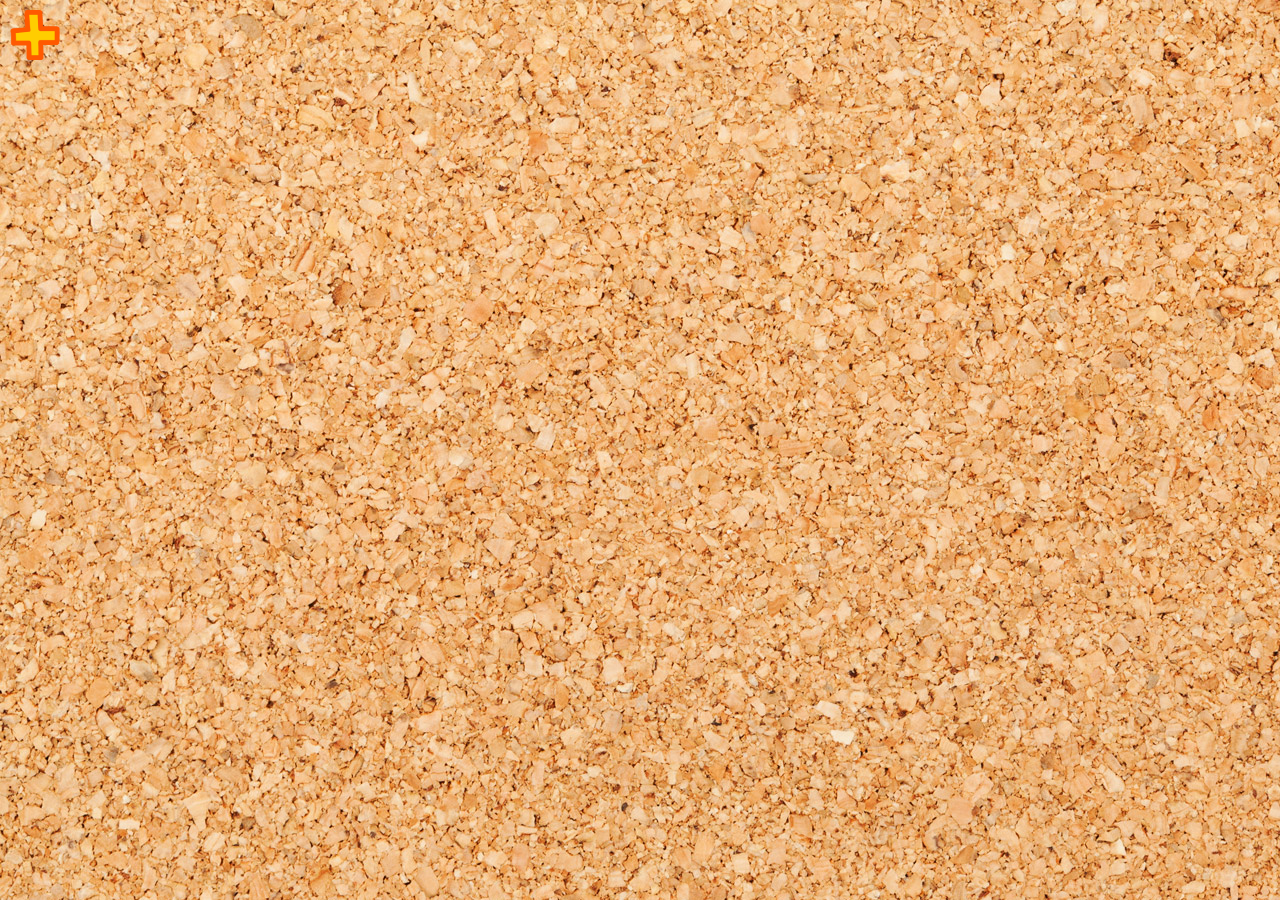
<file: Postit/index.html>
<!DOCTYPE html>
<html lang="en">

<head>
    <title>Post-it</title>
    <meta charset="UTF-8">
    <meta name="viewport" content="width=device-width, initial-scale=1">
    <link href="Css/style.css" rel="stylesheet">


</head>

<body background="Images/back.jpg">

    <img src="Images/plus.png" alt="" class="plus" onclick="addPostit()"/>
    <div class="postBox" ondrop="drop(event)" ondragover="allowDrop(event)" id="postBox">

    </div>

    <script>
        window.onload = load();

        setInterval(function() {
            save();
        }, 1000);

        function load() {
            var postitString = localStorage.getItem("postitJDJ");

            var boxDiv = document.getElementById("postBox");

            if(postitString != null){
                var postitsO = JSON.parse(postitString);

                for (i = 0; i < postitsO.length; i++) {
                    var postitO = postitsO[i];

                    createPostit(String(i),String(postitO.offsetx),String(postitO.offsety),String(postitO.width),String(postitO.height),String(postitO.zindex),String(postitO.title),String(postitO.text));
                }
            }
        }

        function save() {
            var postits = document.getElementsByClassName("postit");
            var postTitles = document.getElementsByClassName("postTitle");
            var postZindexs = document.getElementsByClassName("postZindex");
            var postTexts = document.getElementsByClassName("postText");
            var postitsO = [];

            for (i = 0; i < postits.length; i++) {
                var postit = postits[i];
                var postTitle = postTitles[i];
                var postZindex = postZindexs[i];
                var postText = postTexts[i];

                var postitO = {
                    title : postTitle.value,
                    text : postText.value,
                    offsetx : postit.style.left,
                    offsety : postit.style.top,
                    width : postit.style.width,
                    height : postit.style.height,
                    zindex : postZindex.value
                }

                postitsO.push(postitO);
            }

            localStorage.setItem("postitJDJ",JSON.stringify(postitsO));
        }

        function allowDrop(ev) {
            ev.preventDefault();
        }

        function drag(ev) {
            ev.dataTransfer.setData("id", ev.target.id);
            ev.dataTransfer.setData("offsetx", ev.target.getBoundingClientRect().left - ev.clientX);
            ev.dataTransfer.setData("offsety", ev.target.getBoundingClientRect().top - ev.clientY);
        }

        function drop(ev) {
            ev.preventDefault();
            postit = document.getElementById(ev.dataTransfer.getData("id"));
            //ev.target.appendChild(postit);
            var left = (Number(ev.clientX) + Number(ev.dataTransfer.getData("offsetx")));
            var top = (Number(ev.clientY) + Number(ev.dataTransfer.getData("offsety")));

            if (left < 0) {
                left = 0;
            }

            if (top < 0) {
                top = 0;
            }

            postit.style.left = left.toString() + "px";
            postit.style.top = top.toString() + "px";

            save();
        }

        function createPostit(id,left,top,width,height,zindex,title,text) {
            var boxDiv = document.getElementById("postBox");

            var postit = document.createElement("div");
            var postTitle = document.createElement("input");
            var postZindex = document.createElement("input");
            var postTextD = document.createElement("div");
            var postText = document.createElement("textarea");
            postTitle.className = "postTitle";
            postZindex.className = "postZindex";
            postZindex.setAttribute("type", "number");
            postZindex.setAttribute("value", zindex);
            postTextD.className = "postTextD";
            postText.className = "postText";


            postit.className = "postit";
            postit.id = "postit_" + id;
            postit.style.left = left;
            postit.style.top = top;
            postit.style.width = width;
            postit.style.height = height;
            postit.style.zIndex = zindex;

            postTitle.value = title;
            postText.value = text;

            postit.draggable="true";
            postit.ondragstart="drag(\"event\")";

            postit.addEventListener('dragstart', function(event) {drag(event)}, false);
            postZindex.addEventListener('click', function(event) {setZindex(event)}, false);

            postit.appendChild(postTitle);
            postit.appendChild(postZindex);
            postTextD.appendChild(postText);
            postit.appendChild(postTextD);
            boxDiv.appendChild(postit);
        }

        function setZindex(ev) {
            ev.target.parentNode.style.zIndex = ev.target.value;
        }

        function addPostit() {
            createPostit(String(document.getElementsByClassName("postit").length),"70px","","","","0","","");
        }
    </script>
</body>

</html>
</file>
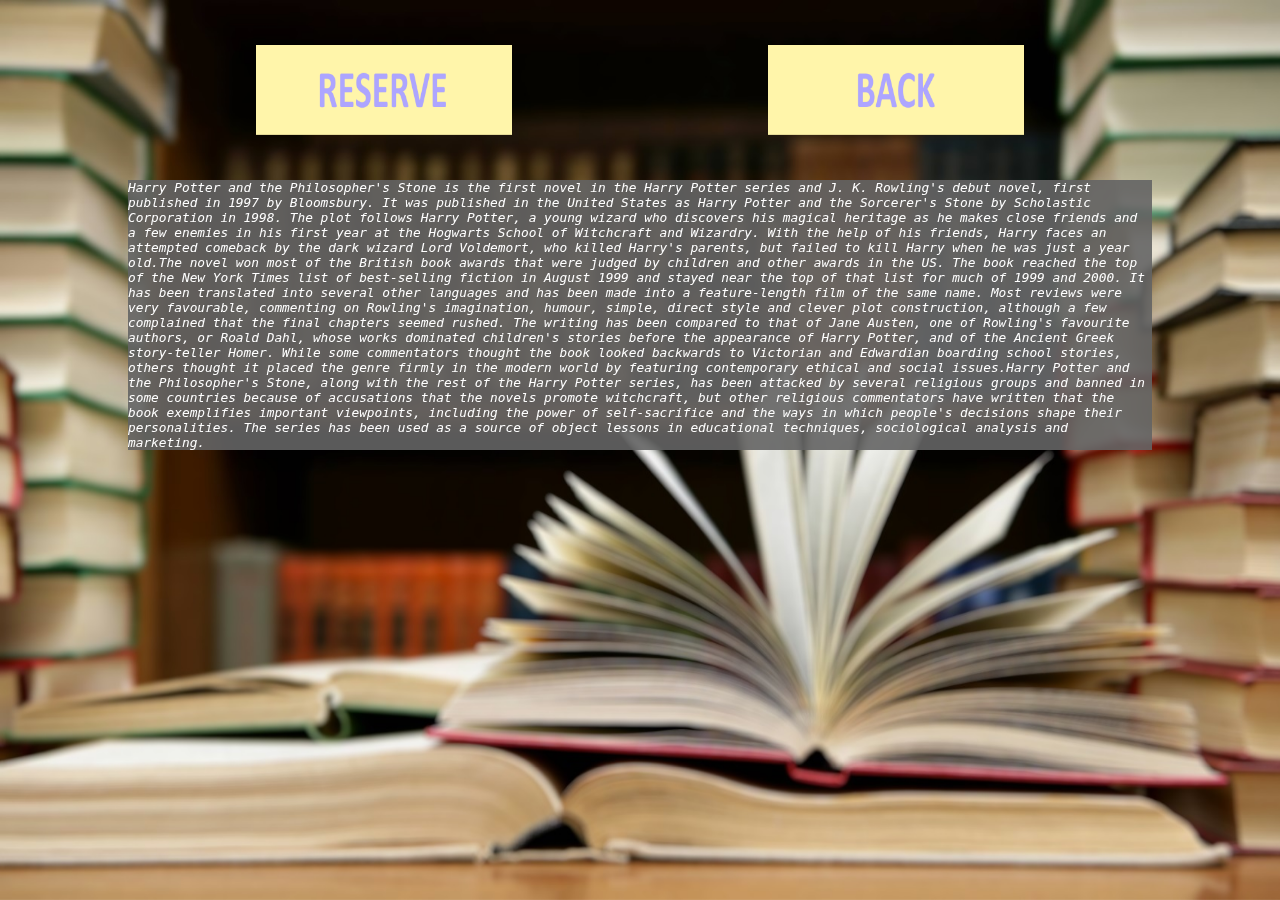
<file: Bib/book1.html>
<!DOCTYPE html>
<html>
    <head>
        <meta charset="utf-8">
        <title>Bib-Harry potter and the sorcerers stone</title>

        <link href="CSS/styles.css" rel="stylesheet">
        <link rel="shortcut icon" type="image/png" href="Data/favicon.png"/>
    </head>
    <body>
        <img src="Data/formButton.png" alt="Something went wrong" href="form.html" onclick="location.href='form.html'" class="formButton"/>
        <img src="Data/backButton.png" alt="Something went wrong" href="form.html" onclick="location.href='main.html'" class="backButton"/>
        <img src="Data/background.jpg" alt="Something went wrong" class="backImg"/>

        <div class="textBox">
            Harry Potter and the Philosopher's Stone is the first novel in the Harry Potter series and J. K. Rowling's debut novel, first published in 1997 by Bloomsbury. It was published in the United States as Harry Potter and the Sorcerer's Stone by Scholastic Corporation in 1998. The plot follows Harry Potter, a young wizard who discovers his magical heritage as he makes close friends and a few enemies in his first year at the Hogwarts School of Witchcraft and Wizardry. With the help of his friends, Harry faces an attempted comeback by the dark wizard Lord Voldemort, who killed Harry's parents, but failed to kill Harry when he was just a year old.The novel won most of the British book awards that were judged by children and other awards in the US. The book reached the top of the New York Times list of best-selling fiction in August 1999 and stayed near the top of that list for much of 1999 and 2000. It has been translated into several other languages and has been made into a feature-length film of the same name. Most reviews were very favourable, commenting on Rowling's imagination, humour, simple, direct style and clever plot construction, although a few complained that the final chapters seemed rushed. The writing has been compared to that of Jane Austen, one of Rowling's favourite authors, or Roald Dahl, whose works dominated children's stories before the appearance of Harry Potter, and of the Ancient Greek story-teller Homer. While some commentators thought the book looked backwards to Victorian and Edwardian boarding school stories, others thought it placed the genre firmly in the modern world by featuring contemporary ethical and social issues.Harry Potter and the Philosopher's Stone, along with the rest of the Harry Potter series, has been attacked by several religious groups and banned in some countries because of accusations that the novels promote witchcraft, but other religious commentators have written that the book exemplifies important viewpoints, including the power of self-sacrifice and the ways in which people's decisions shape their personalities. The series has been used as a source of object lessons in educational techniques, sociological analysis and marketing.
        </div>

    </body>
</html>
</file>
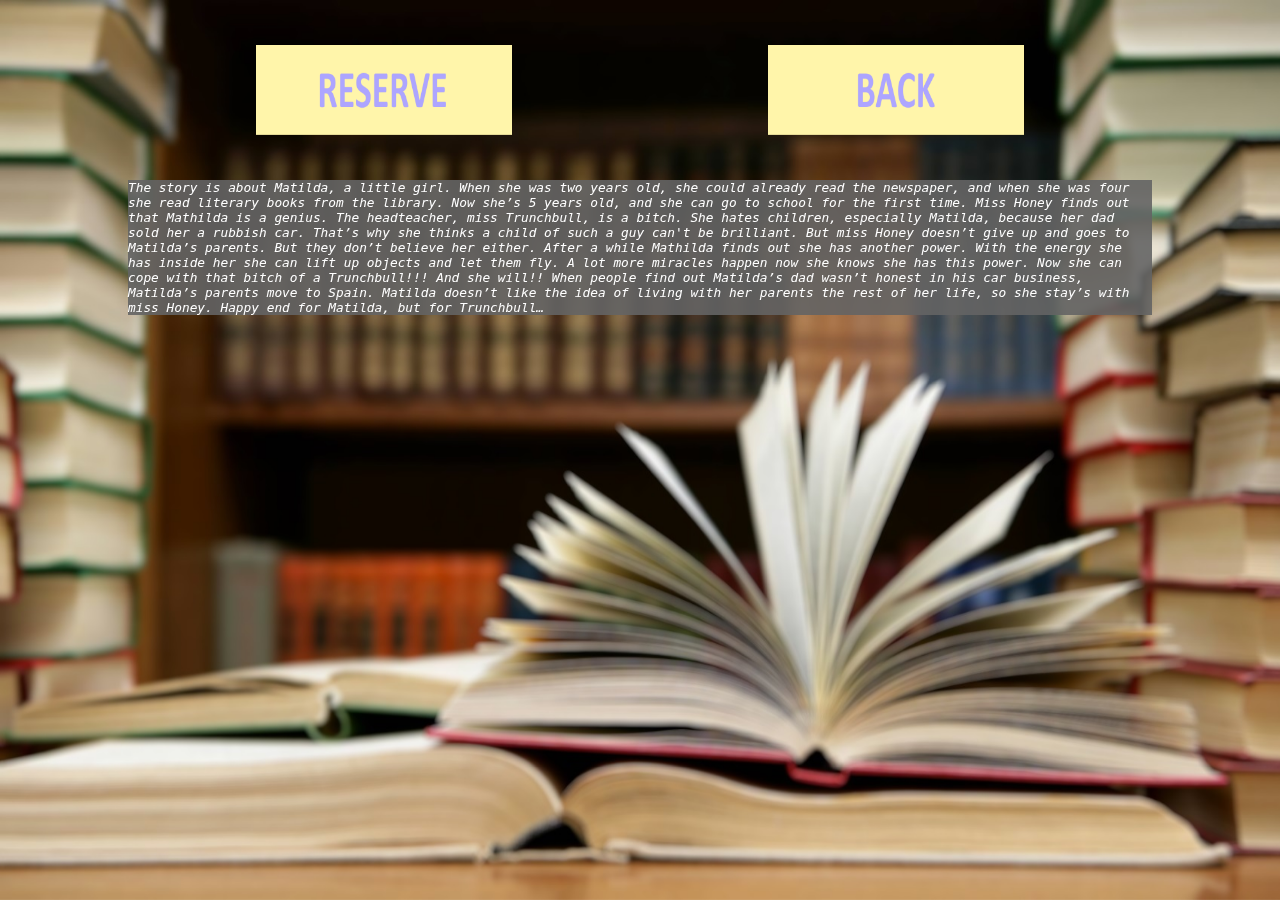
<file: Bib/book2.html>
<!DOCTYPE html>
<html>
    <head>
        <meta charset="utf-8">
        <title>Bib-Harry Potter and the philosopher's stone</title>

        <link href="CSS/styles.css" rel="stylesheet">
        <link rel="shortcut icon" type="image/png" href="Data/favicon.png"/>
    </head>
    <body>
        <img src="Data/formButton.png" alt="Something went wrong" href="form.html" onclick="location.href='form.html'" class="formButton"/>
        <img src="Data/backButton.png" alt="Something went wrong" href="form.html" onclick="location.href='main.html'" class="backButton"/>
        <img src="Data/background.jpg" alt="Something went wrong" class="backImg"/>

        <div class="textBox">
            The story is about Matilda, a little girl. When she was two years old, she could already read the newspaper, and when she was four she read literary books from the library. Now she’s 5 years old, and she can go to school for the first time. Miss Honey finds out that Mathilda is a genius. The headteacher, miss Trunchbull, is a bitch. She hates children, especially Matilda, because her dad sold her a rubbish car. That’s why she thinks a child of such a guy can't be brilliant. But miss Honey doesn’t give up and goes to Matilda’s parents. But they don’t believe her either. After a while Mathilda finds out she has another power. With the energy she has inside her she can lift up objects and let them fly. A lot more miracles happen now she knows she has this power. Now she can cope with that bitch of a Trunchbull!!! And she will!! When people find out Matilda’s dad wasn’t honest in his car business, Matilda’s parents move to Spain. Matilda doesn’t like the idea of living with her parents the rest of her life, so she stay’s with miss Honey. Happy end for Matilda, but for Trunchbull…
        </div>

    </body>
</html>
</file>
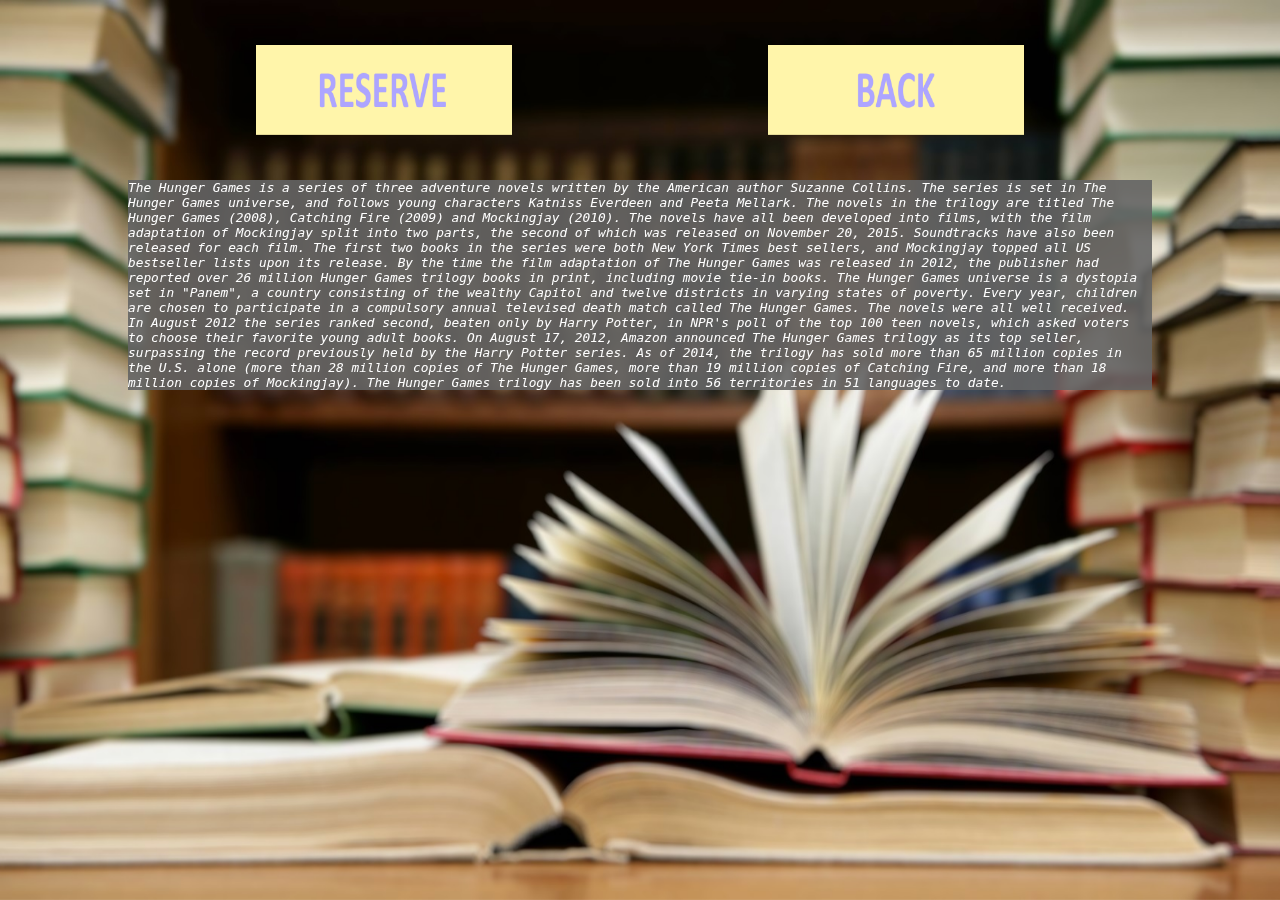
<file: Bib/book3.html>
<!DOCTYPE html>
<html>
    <head>
        <meta charset="utf-8">
        <title>Bib-Harry potter and the sorcerers stone</title>

        <link href="CSS/styles.css" rel="stylesheet">
        <link rel="shortcut icon" type="image/png" href="Data/favicon.png"/>
    </head>
    <body>
        <img src="Data/formButton.png" alt="Something went wrong" href="form.html" onclick="location.href='form.html'" class="formButton"/>
        <img src="Data/backButton.png" alt="Something went wrong" href="form.html" onclick="location.href='main.html'" class="backButton"/>
        <img src="Data/background.jpg" alt="Something went wrong" class="backImg"/>

        <div class="textBox">
            The Hunger Games is a series of three adventure novels written by the American author Suzanne Collins. The series is set in The Hunger Games universe, and follows young characters Katniss Everdeen and Peeta Mellark. The novels in the trilogy are titled The Hunger Games (2008), Catching Fire (2009) and Mockingjay (2010). The novels have all been developed into films, with the film adaptation of Mockingjay split into two parts, the second of which was released on November 20, 2015. Soundtracks have also been released for each film. The first two books in the series were both New York Times best sellers, and Mockingjay topped all US bestseller lists upon its release. By the time the film adaptation of The Hunger Games was released in 2012, the publisher had reported over 26 million Hunger Games trilogy books in print, including movie tie-in books. The Hunger Games universe is a dystopia set in "Panem", a country consisting of the wealthy Capitol and twelve districts in varying states of poverty. Every year, children are chosen to participate in a compulsory annual televised death match called The Hunger Games. The novels were all well received. In August 2012 the series ranked second, beaten only by Harry Potter, in NPR's poll of the top 100 teen novels, which asked voters to choose their favorite young adult books. On August 17, 2012, Amazon announced The Hunger Games trilogy as its top seller, surpassing the record previously held by the Harry Potter series. As of 2014, the trilogy has sold more than 65 million copies in the U.S. alone (more than 28 million copies of The Hunger Games, more than 19 million copies of Catching Fire, and more than 18 million copies of Mockingjay). The Hunger Games trilogy has been sold into 56 territories in 51 languages to date.
        </div>

    </body>
</html>
</file>
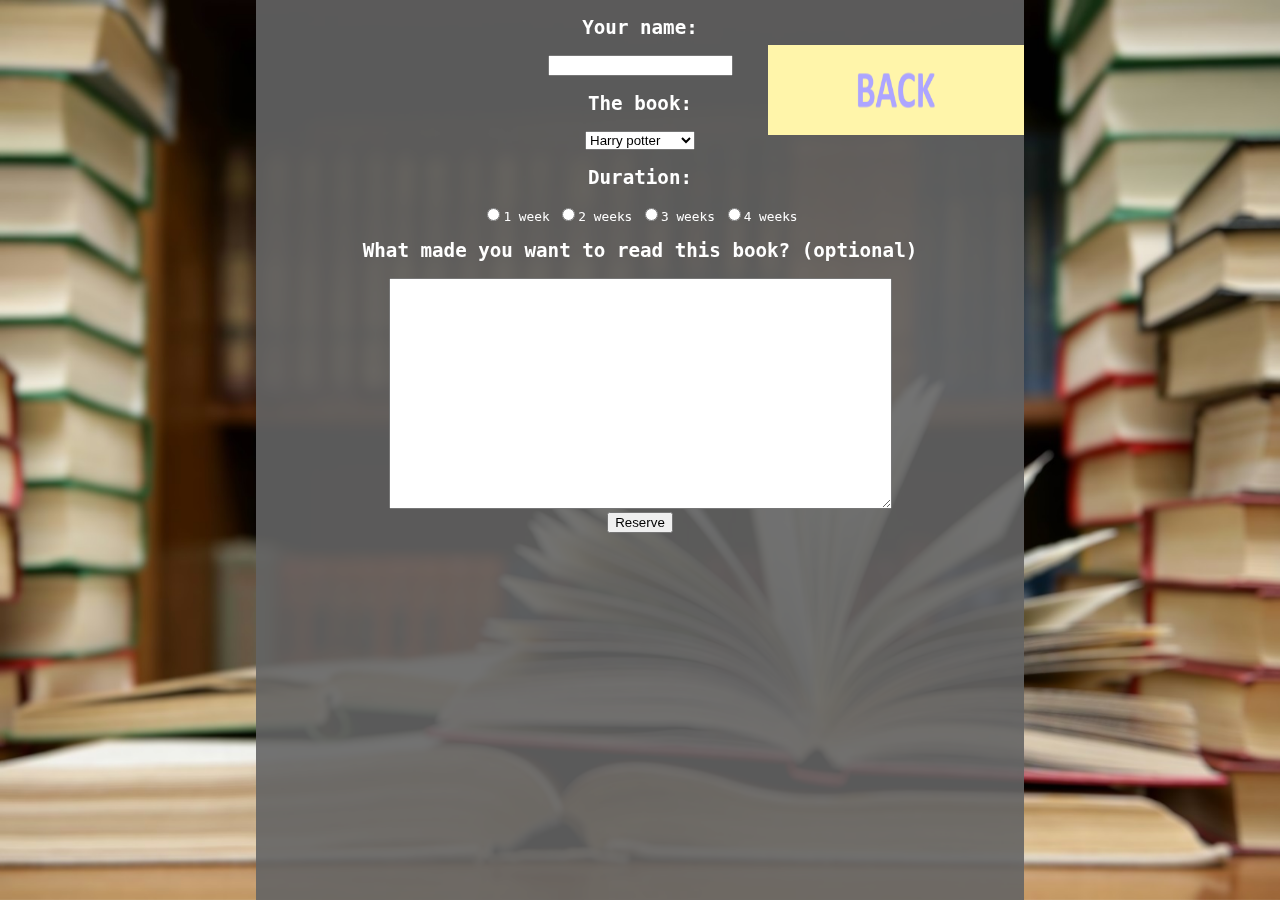
<file: Bib/form.html>
<!DOCTYPE html>
<html>
    <head>
        <meta charset="utf-8">
        <title>Bib-reserve</title>

        <link href="CSS/styles.css" rel="stylesheet">
        <link rel="shortcut icon" type="image/png" href="Data/favicon.png"/>
    </head>
    <body>
        <script type="text/javascript">
        function checkForm(formVal){
            with(formVal.nameU){
                if(value == ""){
                    alert("You need to enter your name");
                    return false;
                }
            }
            with(formVal.book){
                if(value == ""){
                    alert("You need to enter your name");
                    return false;
                }
            }
            with(formVal.duration){
                if(value == ""){
                    alert("You need to select a duration");
                    return false;
                }
            }
        }
        </script>
        <img src="Data/backButton.png" alt="Something went wrong" href="form.html" onclick="location.href='main.html'" class="backButton"/>
        <img src="Data/background.jpg" alt="Something went wrong" class="backImg"/>
        <div class="formBox">
            <form method="POST" action="mailto:jochemdejaeghere@hotmail.com?subject=formulier" enctype="text/plain" onsubmit="return checkForm(this)" autocomplete="off">
                <h2>Your name:</h2>
                <input name="nameU" type="text"/>
                <h2>The book:</h2>
                <select name="book">
                    <option value="1">Harry potter</option>
                    <option value="2">Matilda</option>
                    <option value="3">Hunder games</option>
                </select>
                <h2>Duration:</h2>
                <input id="duration" name="duration" type="radio" value="1"/>1 week
                <input id="duration" name="duration" type="radio" value="2"/>2 weeks
                <input id="duration" name="duration" type="radio" value="3"/>3 weeks
                <input id="duration" name="duration" type="radio" value="4"/>4 weeks
                <h2 id="t3">What made you want to read this book? (optional)</h2>
                <textarea name="motivatie" cols="60" rows="15"></textarea>

                <br/><input type="submit" value="Reserve"/>
            </form>
        </div>
    </body>
</html>
</file>
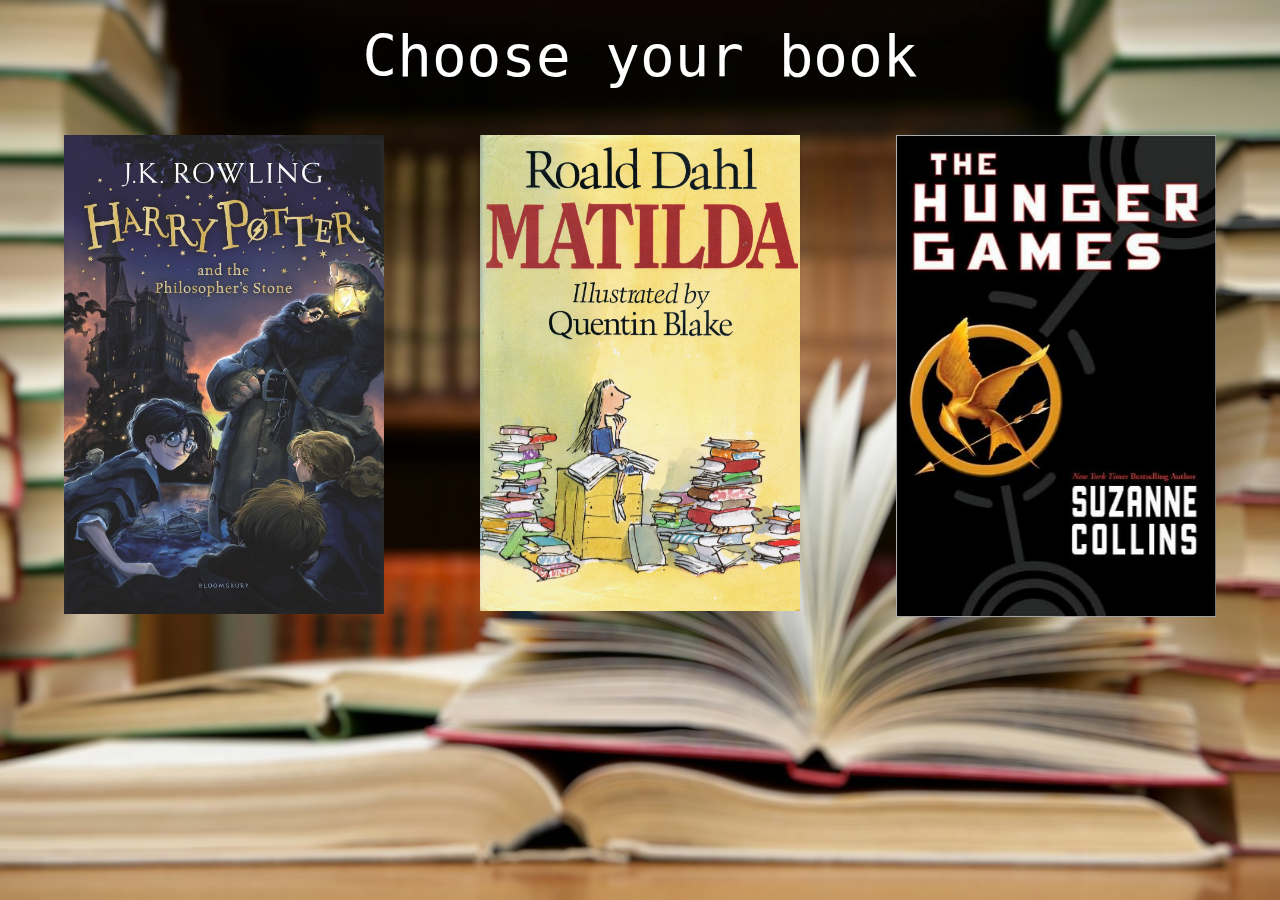
<file: Bib/main.html>
<!DOCTYPE html>
<html>
  <head>
  	<meta name="author" content="Jochem" />
    <meta charset="UTF-8">

  	<title>Bib-home</title>

    <link href="CSS/styles.css" rel="stylesheet">
    <link rel="shortcut icon" type="image/png" href="Data/favicon.png"/>
  </head>
  <body>
      <script type="text/javascript">

      </script>
      <img src="Data/background.jpg" alt="Something went wrong" class="backImg"/>
      <div class="titleBox">
          Choose your book
      </div>


      <img src="Data/book1.jpg" alt="Something went wrong" onclick="location.href='book1.html'" class="book1" />
      <img src="Data/book2.jpg" alt="Something went wrong" onclick="location.href='book2.html'" class="book2" />
      <img src="Data/book3.jpg" alt="Something went wrong" onclick="location.href='book3.html'" class="book3" />

  </body>
</html>
</file>
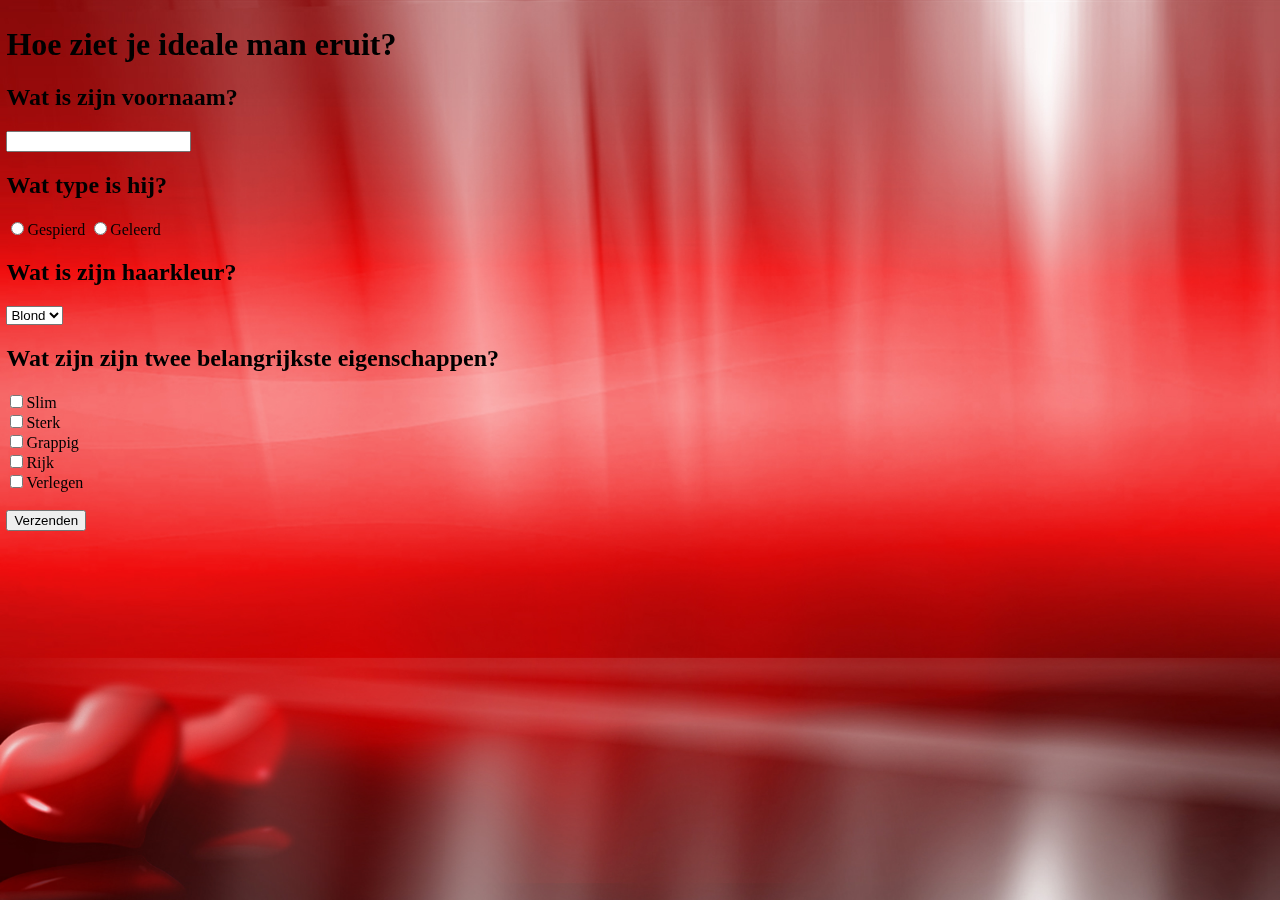
<file: Valentijn/start.html>
<!DOCTYPE HTML>
<html>
<head>
	<meta http-equiv="content-type" content="text/html" />
	<meta name="author" content="Jochem" />
  <meta charset="UTF-8">

	<title>Valentijn - main</title>

    <!--CSS-->
    <link rel="stylesheet" href="styles.css">
</head>

<body>
    <script>
	var checkedCount = 0;
	function checkCount(checked) {
		if(checked){
			checkedCount = checkedCount + 1;
		}else{
			checkedCount = checkedCount - 1;
		}

		if(checkedCount == 3){
			checkedCount = checkedCount - 1;
			return false;
		}else{
			return true;
		}
	}

	function createImg(formVal){
		var strDescription = "Dit ben ik. Mijn naam is Jochem  De Jaeghere, maar mijn vrienden noemen me ";
		with(formVal.naam){
			if(value == ""){
				alert("Niet alles ingevuld");
				return false;
			}else{
				strDescription = strDescription + value.toString() + ". Ik ben ";
			}
		}
		with(formVal.typeC){
			if(value == ""){
				alert("Niet alles ingevuld");
				return false;
			}else{
				if(value == "gespierd"){
					document.getElementById("character").src = "Data/Images/typeGespierd.png";
				}else{
					document.getElementById("character").src = "Data/Images/typeGeleerd.png";
				}
			}
		}
		with(formVal.hairColor){
			switch (value) {
				case "BL":
					document.getElementById("hair").src = "Data/Images/blonde.jpg";
				break;
				case "BR":
					document.getElementById("hair").src = "Data/Images/brown.jpg";
				break;
				case "ZW":
					document.getElementById("hair").src = "Data/Images/black.jpg";
				break;
				case "RO":
					document.getElementById("hair").src = "Data/Images/red.jpg";
				break;
				default:
			}
		}

		var count = 0;
		with(formVal.slim){

			if(checked == false){
			}else{
				count = count + 1;
				strDescription = strDescription + "slim";
				if(count == 1){
					strDescription = strDescription + " en ";
				}
			}
		}
		with(formVal.sterk){

			if(checked == false){
			}else{
				count = count + 1;
				strDescription = strDescription + "sterk";
				if(count == 1){
					strDescription = strDescription + " en ";
				}
			}
		}
		with(formVal.grappig){

			if(checked == false){
			}else{
				count = count + 1;
				strDescription = strDescription + "grappig";
				if(count == 1){
					strDescription = strDescription + " en ";
				}
			}
		}
		with(formVal.rijk){

			if(checked == false){
			}else{
				count = count + 1;
				strDescription = strDescription + "rijk";
				if(count == 1){
					strDescription = strDescription + " en ";
				}
			}
		}
		with(formVal.verlegen){

			if(checked == false){
			}else{
				count = count + 1;
				strDescription = strDescription + "verlegen";
				if(count == 1){
					strDescription = strDescription + " en ";
				}
			}
		}

		if(count < 2){
			alert("Niet alles ingevuld");
			return false;
		}

		strDescription = strDescription + ". Klik op de knop hieronder om me te contacteren.";
		document.getElementById("main").innerHTML = "<h2>" + strDescription + "</h2> <button type=\"button\" href=\"form.html\" onclick=\"location.href=\'form.html\';\">Contact</button> ";

		alert("Bedankt!");

		return false;
	}
    </script>

	<img src="Data/Images/backV.jpg" class="backImg" id="back">

	<div class="mainBox" id="main">
        <h1>Hoe ziet je ideale man eruit?</h1>
        <form onsubmit="return createImg(this)" autocomplete="off">
			<h2>Wat is zijn voornaam?</h2>
			<input name="naam" type="text"/>
			<h2>Wat type is hij?</h2>
			<input id="typeC" name="typeC" type="radio" value="gespierd"/>Gespierd
            <input id="typeC" name="typeC" type="radio" value="geleerd"/>Geleerd
            <h2>Wat is zijn haarkleur?</h2>
            <select name="hairColor">
                <option value="BL">Blond</option>
                <option value="BR">Bruin</option>
                <option value="ZW">Zwart</option>
                <option value="RO">Ros</option>
            </select>
			<h2>Wat zijn zijn twee belangrijkste eigenschappen?</h2>
			<input id="prop" name="slim" type="checkbox" value="1" onclick="return checkCount(this.checked)"/>Slim<br />
            <input id="prop" name="sterk" type="checkbox" value="0" onclick="return checkCount(this.checked)"/>Sterk<br />
			<input id="prop" name="grappig" type="checkbox" value="0" onclick="return checkCount(this.checked)"/>Grappig<br />
			<input id="prop" name="rijk" type="checkbox" value="0" onclick="return checkCount(this.checked)"/>Rijk<br />
			<input id="prop" name="verlegen" type="checkbox" value="0" onclick="return checkCount(this.checked)"/>Verlegen<br />
			<br/><input type="submit" value="Verzenden"/>
        </form>
	</div>

	<div class="characterBox">
		<img src="Data/Images/empty.png" class="characterImg" id="character">
		<img src="Data/Images/empty.png" class="hairImg" id="hair">
	</div>


</body>
</html>
</file>
<file: Postit/Css/style.css>
.postBox {
    width: 100%;
    height: 100%;
    left: 0px;
    top: 0px;
    position: absolute;
    z-index: -1;
}

.plus {
    position: absolute;
    top: 10px;
    left: 10px;
    width: 50px;
    height: 50px;
    z-index: 9;
}

.postit {
    resize: both;
    position: absolute;
    width: 300px;
    min-width: 100px;
    height: 150px;
    min-height: 100px;
    overflow: auto;
    background-color: #FFF000;
    display:flex;
    flex-direction:column;
    z-index: 0;
}

.postTitle {
    border: none;
    position: absolute;
    top: 10px;
    left: 5%;
    width: 80%;
    min-height: 20px;
    background-color:rgba(0, 0, 0, 0);
    outline: none;
    resize: none;
}

.postZindex {
    right: 5%;
    width: 10%;
    position: absolute;
    top: 10px;
}

.postTextD {
    border-top: 2px solid red;
    position: absolute;
    top: 33px;
    bottom: 10px;
    left: 5%;
    right: 5%;
    background-color:rgba(0, 0, 0, 0);
    outline: none;
    resize: none;
    overflow: hidden;
    flex: 1;
}

.postText {
    border: none;
    position: absolute;
    top: 0px;
    bottom: 0px;
    left: 0px;
    width: 100%;
    height: 100%;
    background-color:rgba(0, 0, 0, 0);
    outline: none;
    resize: none;
    overflow: hidden;
}
</file>
<file: Bib/CSS/styles.css>
body{
    min-height: 520px;
}

.backImg{
    top: 0%;
    left: 0%;
    width: 100%;
    height: 100%;
    position: fixed;
    vertical-align: middle;
    z-index: 0;
}

.titleBox{
    top: 2.5%;
    left: 10%;
    width: 80%;
    height: 10%;
    position: absolute;
    text-align: center;
    font-family: monospace;
    font-size: 4.5vw;
    color: #FFFFFF;
    background-color: inherit;
}

.book1{
    top: 15%;
    left: 5%;
    width: 25%;
    z-index: 2;
    position: fixed;
    transition: all 1s ease-in-out;
}
.book1:hover{
    width: 30%;
    top: 5%;
    left: 2.5%;
}

.book2{
    top: 15%;
    left: 37.5%;
    width: 25%;
    z-index: 2;
    position: absolute;
    transition: all 1s ease-in-out;
}
.book2:hover{
    width: 30%;
    top: 5%;
    left: 35%;
}

.book3{
    top: 15%;
    left: 70%;
    width: 25%;
    z-index: 2;
    position: absolute;
    transition: all 1s ease-in-out;
}
.book3:hover{
    width: 30%;
    top: 5%;
    left: 67.5%;
}

.textBox{
    top: 20%;
    left: 10%;
    width: 80%;
    font-style:italic;
    color: #FFFFFF;
    background-color: rgba(100, 100, 100, 0.9);
    font-family: monospace;
    font-size: 1vw;
    position: absolute;
    text-align: left;
}

.backButton{
    top: 5%;
    left: 60%;
    width: 20%;
    height: 10%;
    z-index: 2;
    position: absolute;
}

.formButton{
    top: 5%;
    left: 20%;
    width: 20%;
    height: 10%;
    z-index: 2;
    position: absolute;
}

.formBox{
    top: 0%;
    left: 20%;
    width: 60%;
    height: 100%;
    position: absolute;
    text-align: center;
    font-family: monospace;
    font-size: 1vw;
    color: #FFFFFF;
    background-color: rgba(100, 100, 100, 0.9);
}
</file>
<file: Valentijn/styles.css>
.mainBox{
    width: 50%;
    max-height: 99.5%;
    left: 0.5%;
    top: 0.5%;
	position: absolute;
}
.characterbox{
    width: 50%;
    max-height: 99.5%;
    left: 50%;
    top: 0.5%;
	position: absolute;
}

.backImg{
	left: 0%;
	top: 0%;
	width: 100%;
	height: 100%;
	position: fixed;
    z-index: -99;
}

.muteBtn{
	right: 0.5%;
	top: 0.5%;
	width: 2%;
	position: fixed;
}

.characterImg{
    right: 0px;
    height: 100%;
    top: 0%;
    position: fixed;
}

.hairImg{
    right: 0px;
    height: 80%;
    top:0px;
    position: fixed;
    z-index: -1;
}
</file>
